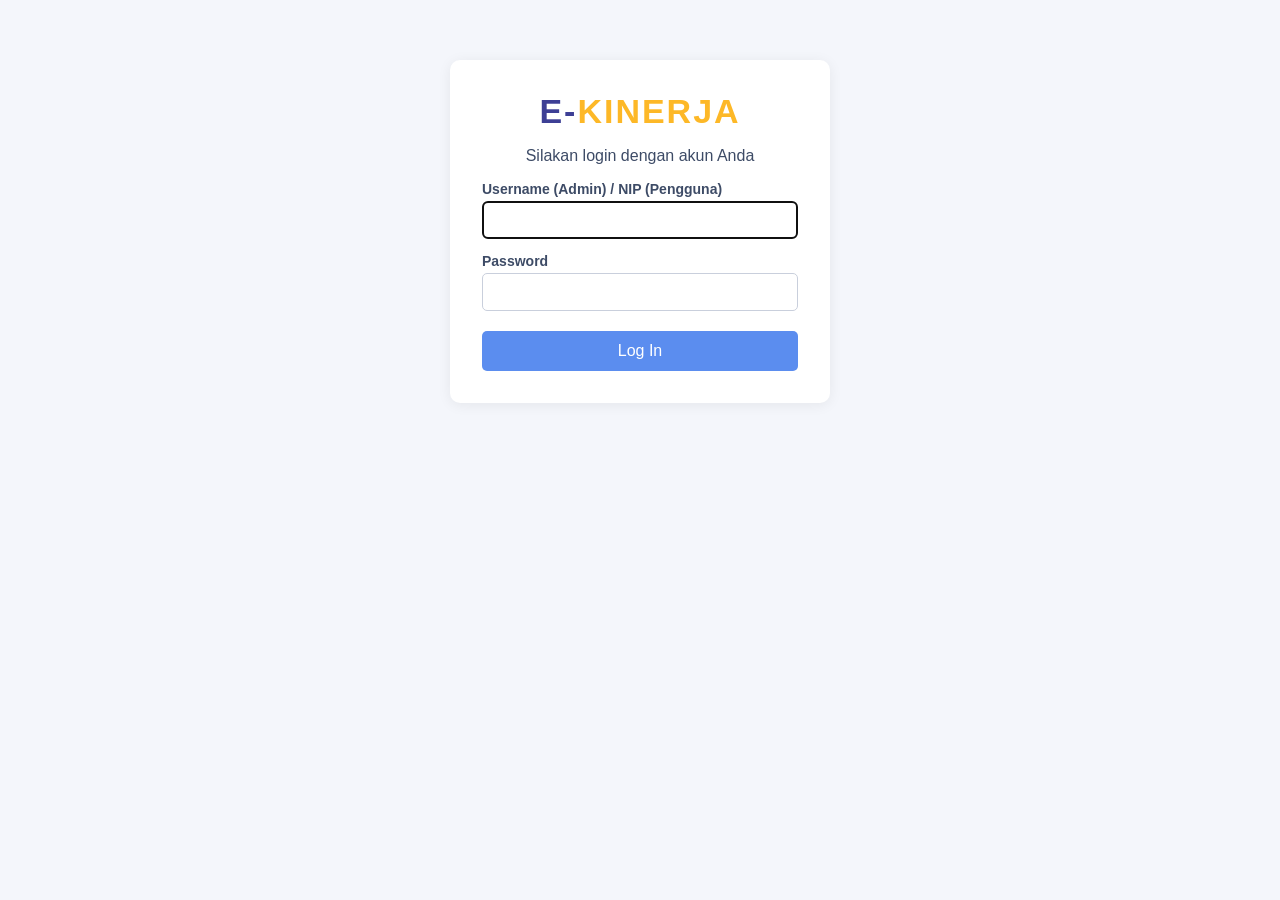
<file: index.html>
<!DOCTYPE html>
<html lang="id">
<head>
<meta charset="utf-8">
<meta name="viewport" content="width=device-width, initial-scale=1">
<title>E-Kinerja - Login</title>
<link rel="stylesheet" href="app.css">
</head>
<body data-page="login">
<div id="bar"></div>
<div id="ld"><div class="spin"></div><div class="ldt">Memuat...</div></div>
<div id="app"><div class="boot"><div class="spin"></div><div>Memuat aplikasi...</div></div></div>
<script src="konfigurasi.js"></script>
<script src="app.js"></script>
</body>
</html>
</file>
<file: app.css>
*{box-sizing:border-box}body{margin:0;font-family:Raleway,Segoe UI,Arial,sans-serif;background:#f4f6fb;color:#3d4b66}
h1{margin:0;font-size:34px;letter-spacing:2px}.b{color:#3d3f95}.y{color:#fdb827}
.login{max-width:380px;margin:60px auto;background:#fff;padding:32px;border-radius:10px;box-shadow:0 2px 14px #0001;text-align:center}
.login label{display:block;text-align:left;font-weight:600;margin:14px 0 4px;font-size:14px}
input,select{width:100%;padding:9px 10px;border:1px solid #c9cfdc;border-radius:5px;font:inherit;background:#fff}
.btn{background:#5b8def;color:#fff;border:0;padding:9px 18px;border-radius:5px;cursor:pointer;font:inherit}
.btn.ghost{background:#fff;color:#5b8def;border:1px solid #5b8def}.btn.red{background:#e5484d}.btn.sm{padding:4px 10px;font-size:13px}
.login .btn{width:100%;margin-top:20px;padding:11px}
.top{background:#fff;padding:12px 24px;display:flex;justify-content:space-between;align-items:center;box-shadow:0 1px 6px #0001}
.wrap{max-width:1100px;margin:20px auto;padding:0 14px}
.tabs{display:flex;gap:6px;flex-wrap:wrap;margin-bottom:12px}.tab{padding:9px 16px;border:0;background:#e3e8f5;border-radius:6px;cursor:pointer;font:inherit}.tab.on{background:#5b8def;color:#fff}
.card{background:#fff;padding:18px;border-radius:8px;box-shadow:0 1px 8px #0001;margin-bottom:14px}
.row{display:flex;gap:8px;flex-wrap:wrap;margin-bottom:12px}.row>*{flex:1;min-width:160px}.row>button{flex:0 0 auto;min-width:0}
table{width:100%;border-collapse:collapse;font-size:14px}th,td{padding:8px;border-bottom:1px solid #e6e9f2;text-align:left;vertical-align:top}th{background:#f4f6fb}
.tw{overflow-x:auto}.chip{display:inline-block;background:#3fb0ff;color:#fff;border-radius:12px;padding:3px 12px;font-size:13px;margin:2px}
.chk{display:flex;flex-wrap:wrap;gap:10px;margin:6px 0 12px}.chk label{font-weight:400;display:flex;gap:5px;align-items:center;font-size:14px}.chk input{width:auto}
.lbl{font-size:12px;color:#5a5f8a;text-transform:uppercase;margin:10px 0 3px;display:block}
.mask{position:fixed;inset:0;background:#0007;display:flex;align-items:flex-start;justify-content:center;overflow:auto;padding:20px;z-index:9}
.modal{background:#fff;border-radius:8px;width:100%;max-width:820px}.mh,.mf{padding:16px 24px;display:flex;justify-content:space-between;align-items:center}.mh{border-bottom:1px solid #e6e9f2;font-size:19px}.mf{border-top:1px solid #e6e9f2;justify-content:flex-end;gap:12px}
.mb{padding:16px 24px}.box{border:1px solid #5b8def;background:#f7f8fb;border-radius:5px;padding:14px;margin-top:10px}.muted{color:#8a90a8;font-size:14px}
textarea{width:100%;padding:9px 10px;border:1px solid #c9cfdc;border-radius:5px;font:inherit;resize:vertical}
.btn:disabled{opacity:.45;cursor:not-allowed}.pre{white-space:pre-wrap}
.toast{position:fixed;top:16px;right:16px;z-index:99;padding:12px 18px;border-radius:6px;color:#fff;box-shadow:0 3px 12px #0004;max-width:360px;font-size:14px}.toast.ok{background:#2e9e5b}.toast.err{background:#e5484d}
.ti{position:relative}.ti input{cursor:pointer;padding-right:34px;background:#fff}.ti .ic{position:absolute;right:10px;top:50%;transform:translateY(-50%);pointer-events:none;color:#6b7690}
.tpop{position:absolute;z-index:30;top:100%;left:0;background:#fff;border:1px solid #d5dae6;border-radius:6px;box-shadow:0 4px 14px #0003;display:none;margin-top:3px}.tpop.on{display:flex}
.tcol{width:84px;max-height:230px;overflow-y:auto;text-align:center;padding:4px 0}.tcol+.tcol{border-left:1px solid #e6e9f2}
.tcol button{display:block;width:100%;border:0;background:none;padding:9px 0;cursor:pointer;color:#6b7690;font:inherit}.tcol button:hover{background:#eef3ff}.tcol button.sel{color:#1e88e5;font-weight:bold}.tcol button:disabled{color:#c5c9d6;cursor:not-allowed;text-decoration:line-through;background:none}
.onlyprint{display:none}
.rk{font-size:13px}.rk th,.rk td{border:1px solid #cfd5e3;text-align:center;vertical-align:middle}.rk td.kg{text-align:left}.rk th{background:#f4f6fb}.rk a{color:#1a6fe0;text-decoration:underline}
@media print{.noprint,.top,.toast{display:none!important}body{background:#fff}.card{box-shadow:none;padding:0}.onlyprint{display:block;margin-bottom:8px}.rk{font-size:11px}.wrap{margin:0;max-width:none}}
.spin{width:44px;height:44px;border:4px solid #dfe5f5;border-top-color:#5b8def;border-radius:50%;animation:sp .8s linear infinite}
@keyframes sp{to{transform:rotate(360deg)}}
#ld{position:fixed;inset:0;background:rgba(255,255,255,.65);display:none;align-items:center;justify-content:center;flex-direction:column;gap:12px;z-index:200}
#ld.on{display:flex}.ldt{color:#3d4b66;font-size:14px}
#bar{position:fixed;top:0;left:-40%;height:3px;width:40%;background:linear-gradient(90deg,#5b8def,#fdb827);z-index:210;display:none;animation:bar 1s ease-in-out infinite}
#bar.on{display:block}@keyframes bar{from{left:-40%}to{left:100%}}
.boot{display:flex;flex-direction:column;align-items:center;justify-content:center;gap:14px;height:80vh;color:#3d4b66}
.wrap,.login{animation:fi .25s ease-out}.modal{animation:pop .2s ease-out}
@keyframes fi{from{opacity:0;transform:translateY(8px)}to{opacity:1;transform:none}}
@keyframes pop{from{opacity:0;transform:scale(.97)}to{opacity:1;transform:none}}
.dd{display:flex;align-items:center;justify-content:space-between;gap:8px;width:100%;min-height:42px;padding:8px 10px;border:1px solid #c9cfdc;border-radius:5px;background:#fff;cursor:pointer;color:#3d4b66}
.ddt{flex:1;min-width:0;line-height:1.35;word-break:break-word;display:-webkit-box;-webkit-line-clamp:2;-webkit-box-orient:vertical;overflow:hidden}.ddt.ph{color:#8a90a8}
.ralist{left:0;right:0;width:auto;max-height:260px;overflow-y:auto;flex-direction:column}
.opt{padding:10px 12px;border-bottom:1px solid #dfe4ef;cursor:pointer;line-height:1.4;white-space:normal;word-break:break-word;font-size:14px}.opt:last-child{border-bottom:0}.opt:hover{background:#eef3ff}.opt.sel{background:#e6efff;color:#1e5fc6;font-weight:600}.opt.off{color:#8a90a8;cursor:default}.opt.off:hover{background:none}
.prn{display:none}
@page{size:A4;margin:14mm}
@media print{.scr{display:none!important}.prn{display:inline!important;word-break:break-all;font-size:9px}.rk{font-size:10.5px}.rk td,.rk th{padding:5px}.rk td:has(.prn){min-width:135px}.onlyprint div{line-height:1.5}
.ttd.onlyprint{display:flex;justify-content:space-between;margin-top:30px;page-break-inside:avoid;font-size:12.5px}.ttd-k{width:46%;text-align:center;line-height:1.55}.ttd .sp{height:72px}.ttd .nm{font-weight:bold;text-decoration:underline}}
@page wide{size:A4 landscape;margin:12mm}
.wide-print{page:wide}
@media print{.tw{overflow:visible!important}.rk{width:100%}.wide-print .rk{font-size:9.5px}.wide-print .rk td,.wide-print .rk th{padding:4px}}
</file>
